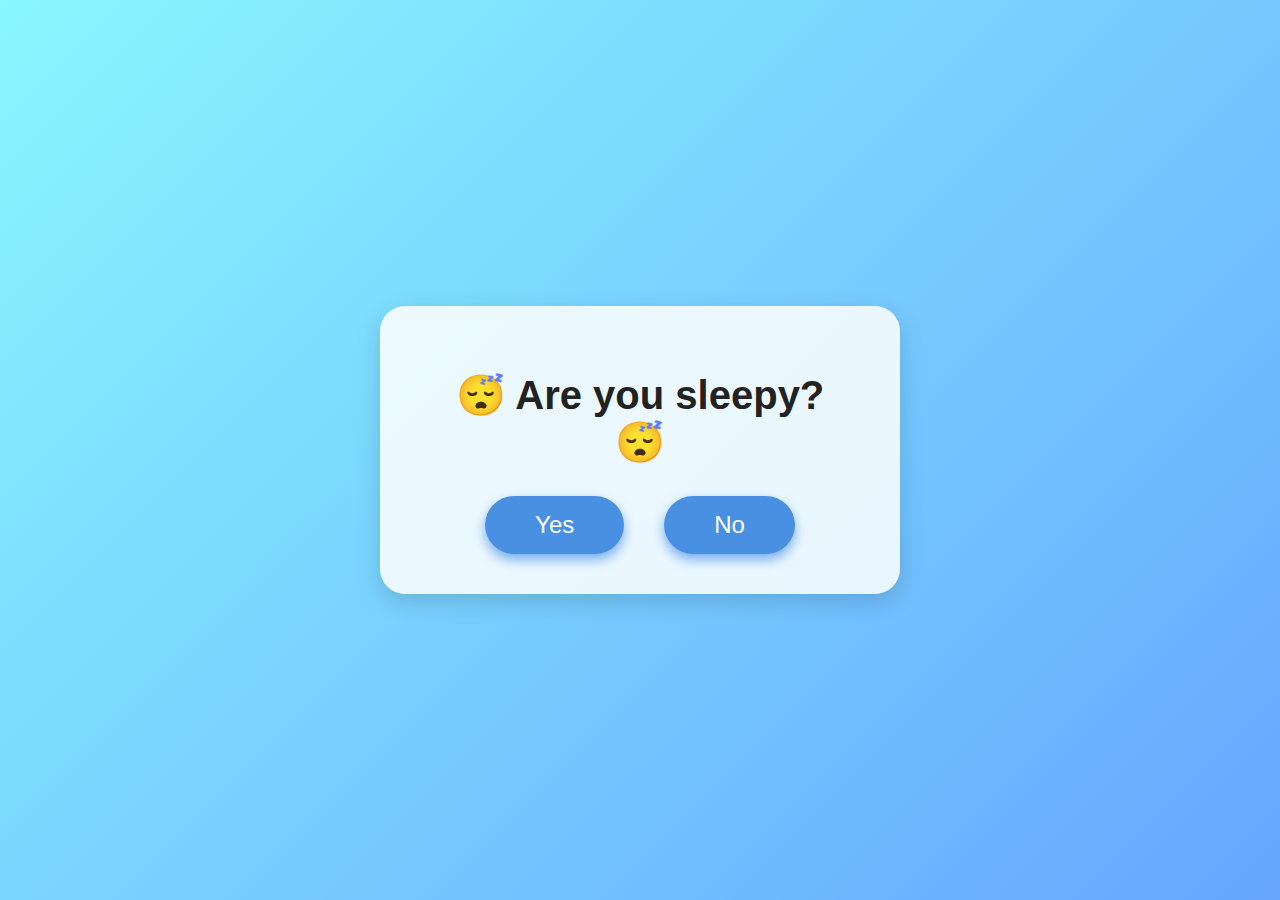
<file: index.html>
<!DOCTYPE html>
<html lang="en">
<head>
  <meta charset="UTF-8" />
  <meta name="viewport" content="width=device-width, initial-scale=1" />
  <title>Are You Sleepy?</title>
  <style>
    body {
      margin: 0; height: 100vh;
      background: linear-gradient(135deg, #89f7fe 0%, #66a6ff 100%);
      font-family: 'Comfortaa', cursive, Arial, sans-serif;
      display: flex; flex-direction: column;
      justify-content: center; align-items: center;
      color: #222;
      text-align: center;
    }
    .container {
      background: rgba(255,255,255,0.85);
      padding: 40px 60px;
      border-radius: 25px;
      box-shadow: 0 8px 25px rgba(0,0,0,0.15);
      max-width: 400px;
      width: 90%;
    }
    h1 {
      font-size: 2.5rem;
      margin-bottom: 30px;
    }
    button {
      font-size: 1.5rem;
      padding: 15px 50px;
      margin: 0 20px;
      border-radius: 50px;
      border: none;
      cursor: pointer;
      color: white;
      background-color: #4a90e2;
      box-shadow: 0 6px 12px rgba(74, 144, 226, 0.7);
      transition: all 0.3s ease;
      user-select: none;
      min-width: 120px;
    }
    button:hover {
      background-color: #357abd;
      box-shadow: 0 8px 20px rgba(53, 122, 189, 0.9);
      transform: scale(1.05);
    }
    .buttons {
      display: flex;
      justify-content: center;
    }
  </style>
</head>
<body>

  <div class="container">
    <h1>😴 Are you sleepy? 😴</h1>
    <div class="buttons">
      <button onclick="goNext('yes')">Yes</button>
      <button onclick="goNext('no')">No</button>
    </div>
  </div>

  <script>
    function goNext(answer) {
      sessionStorage.setItem('sleepyAnswer', answer);
      window.location.href = 'yawn_detector.html';
    }
  </script>
</body>
</html>
</file>
